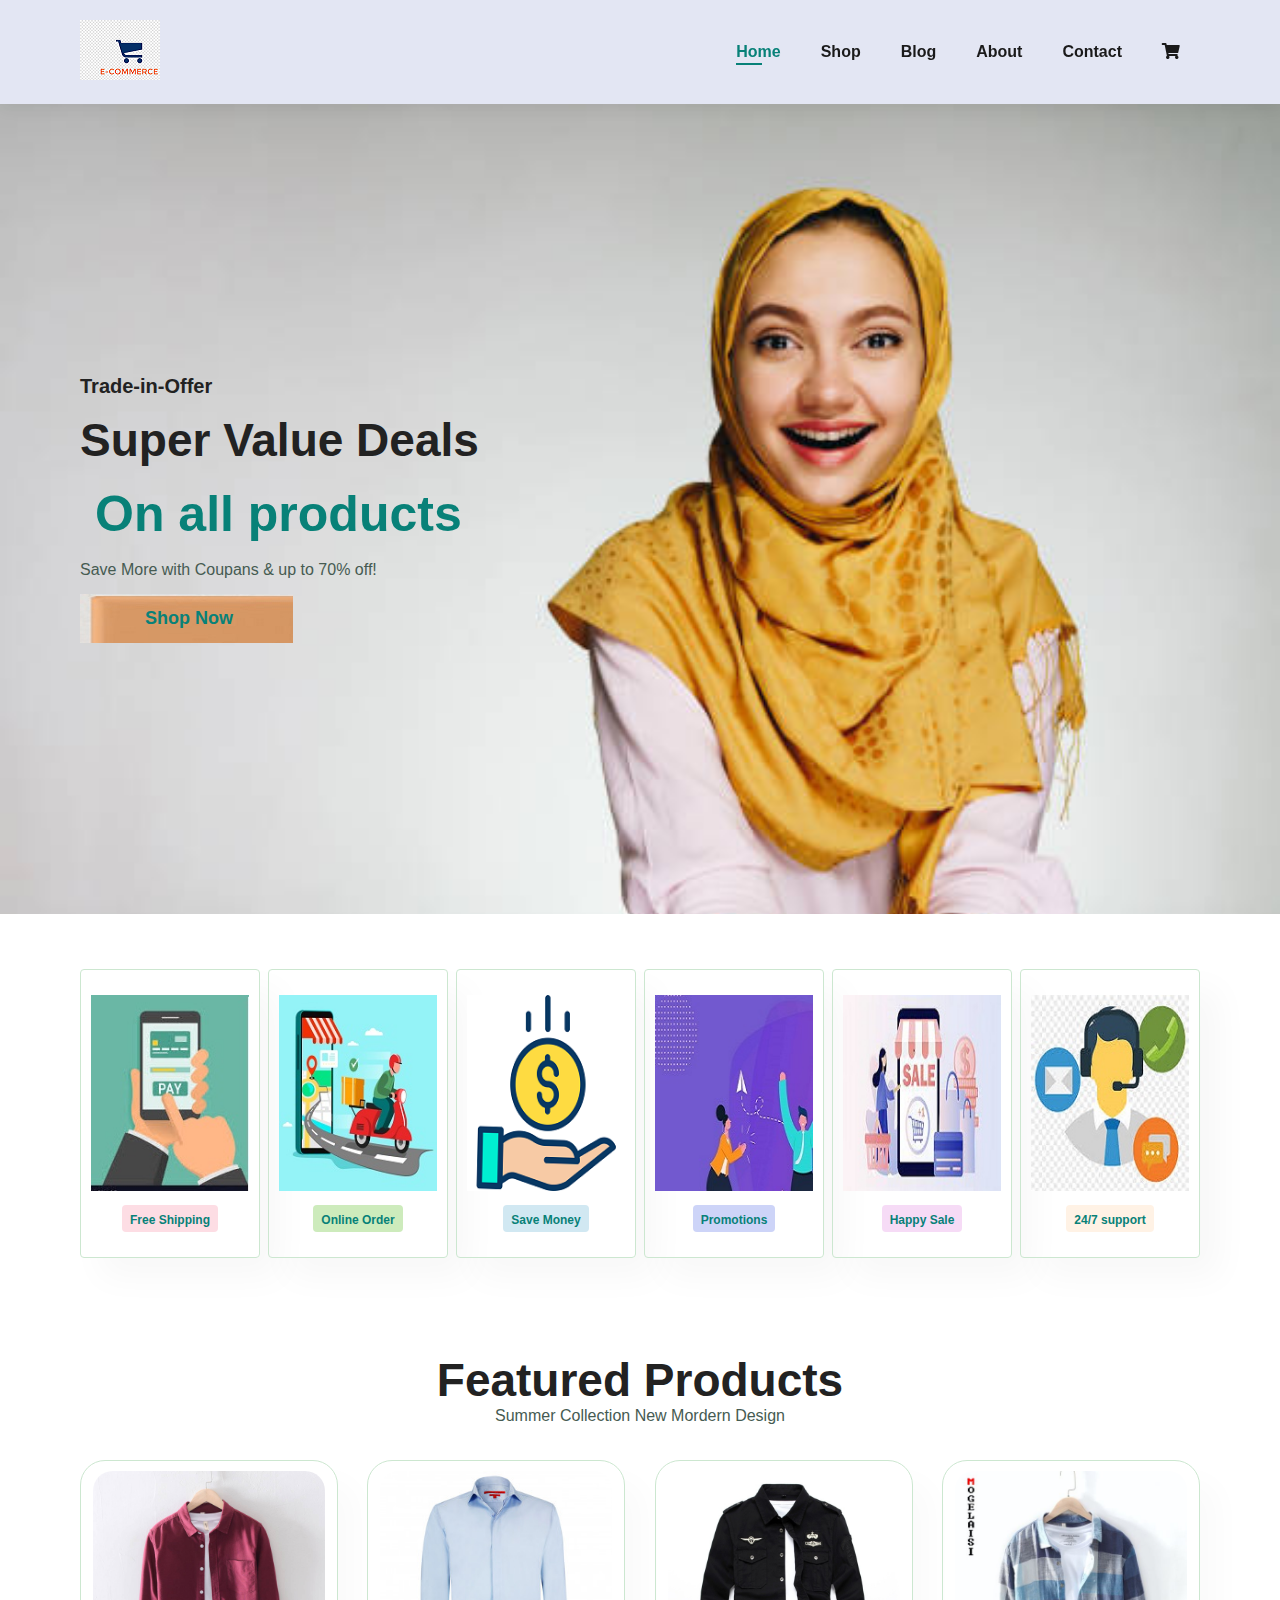
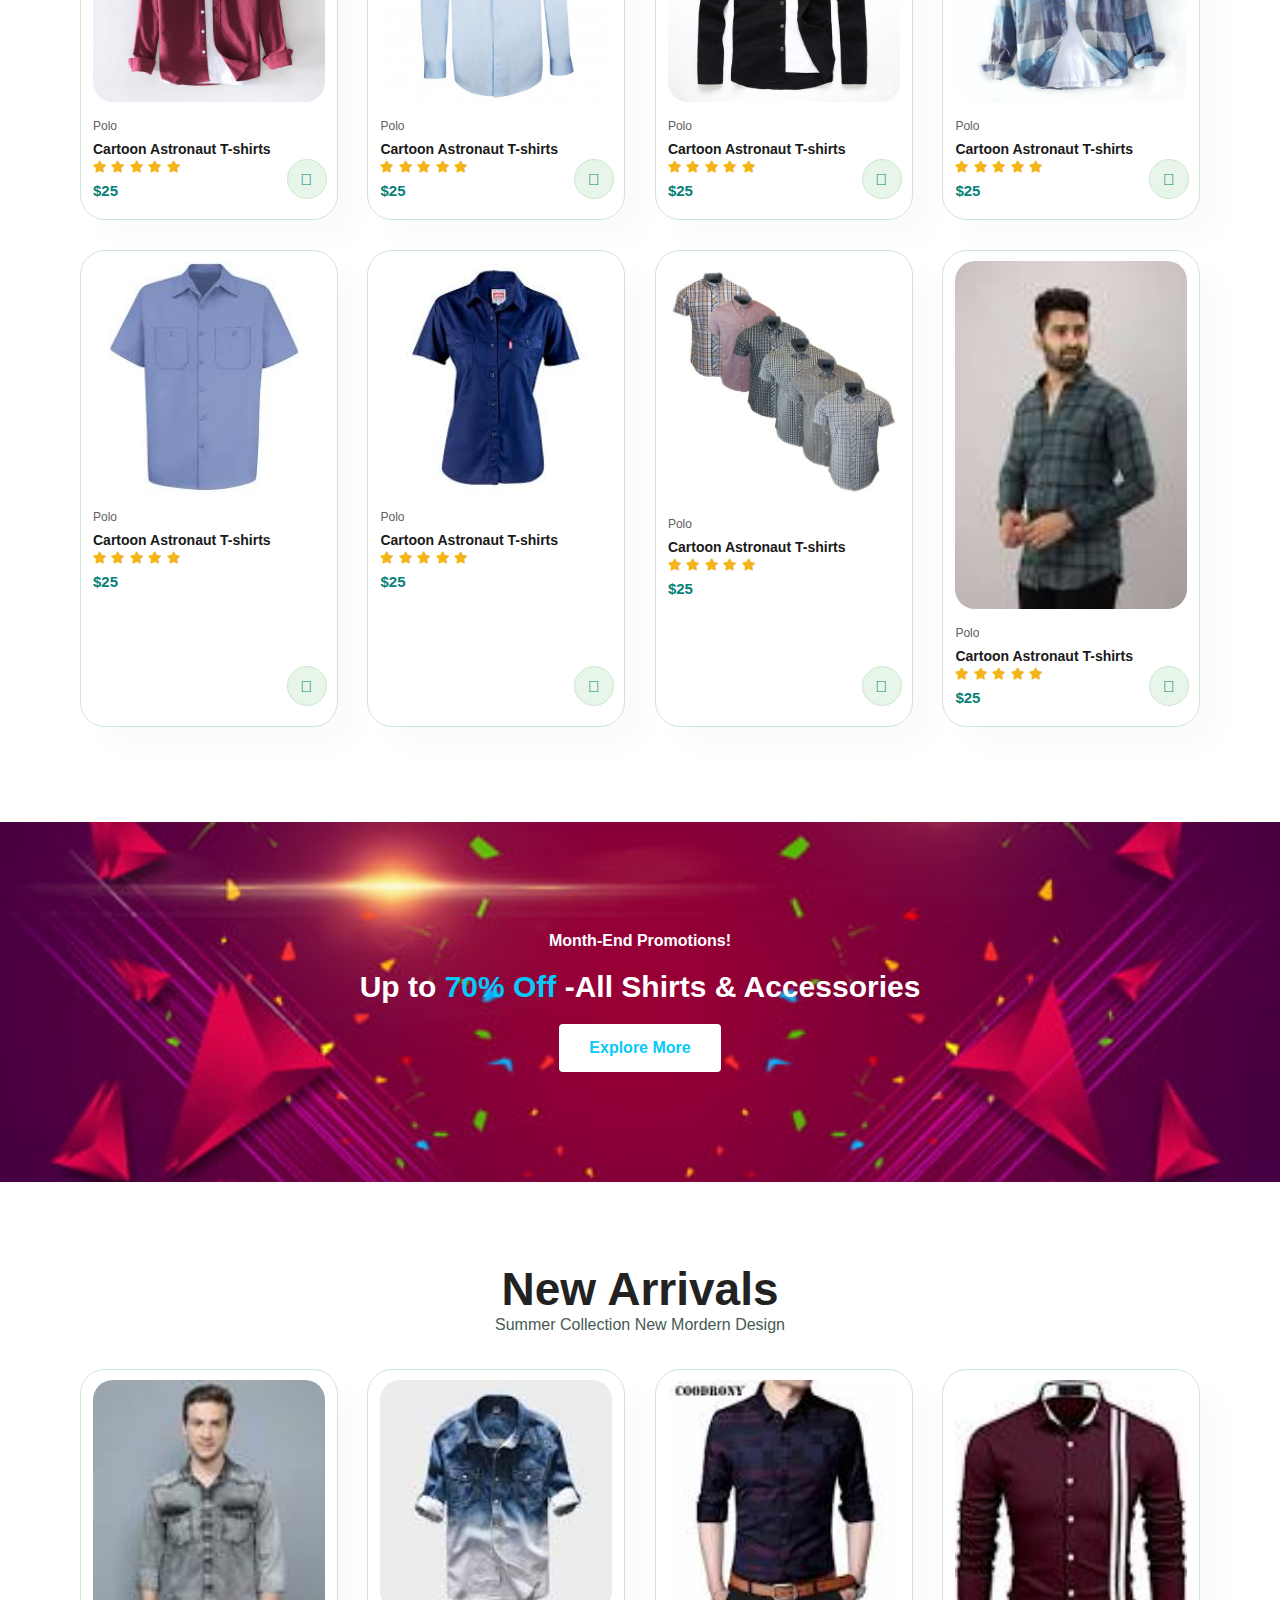
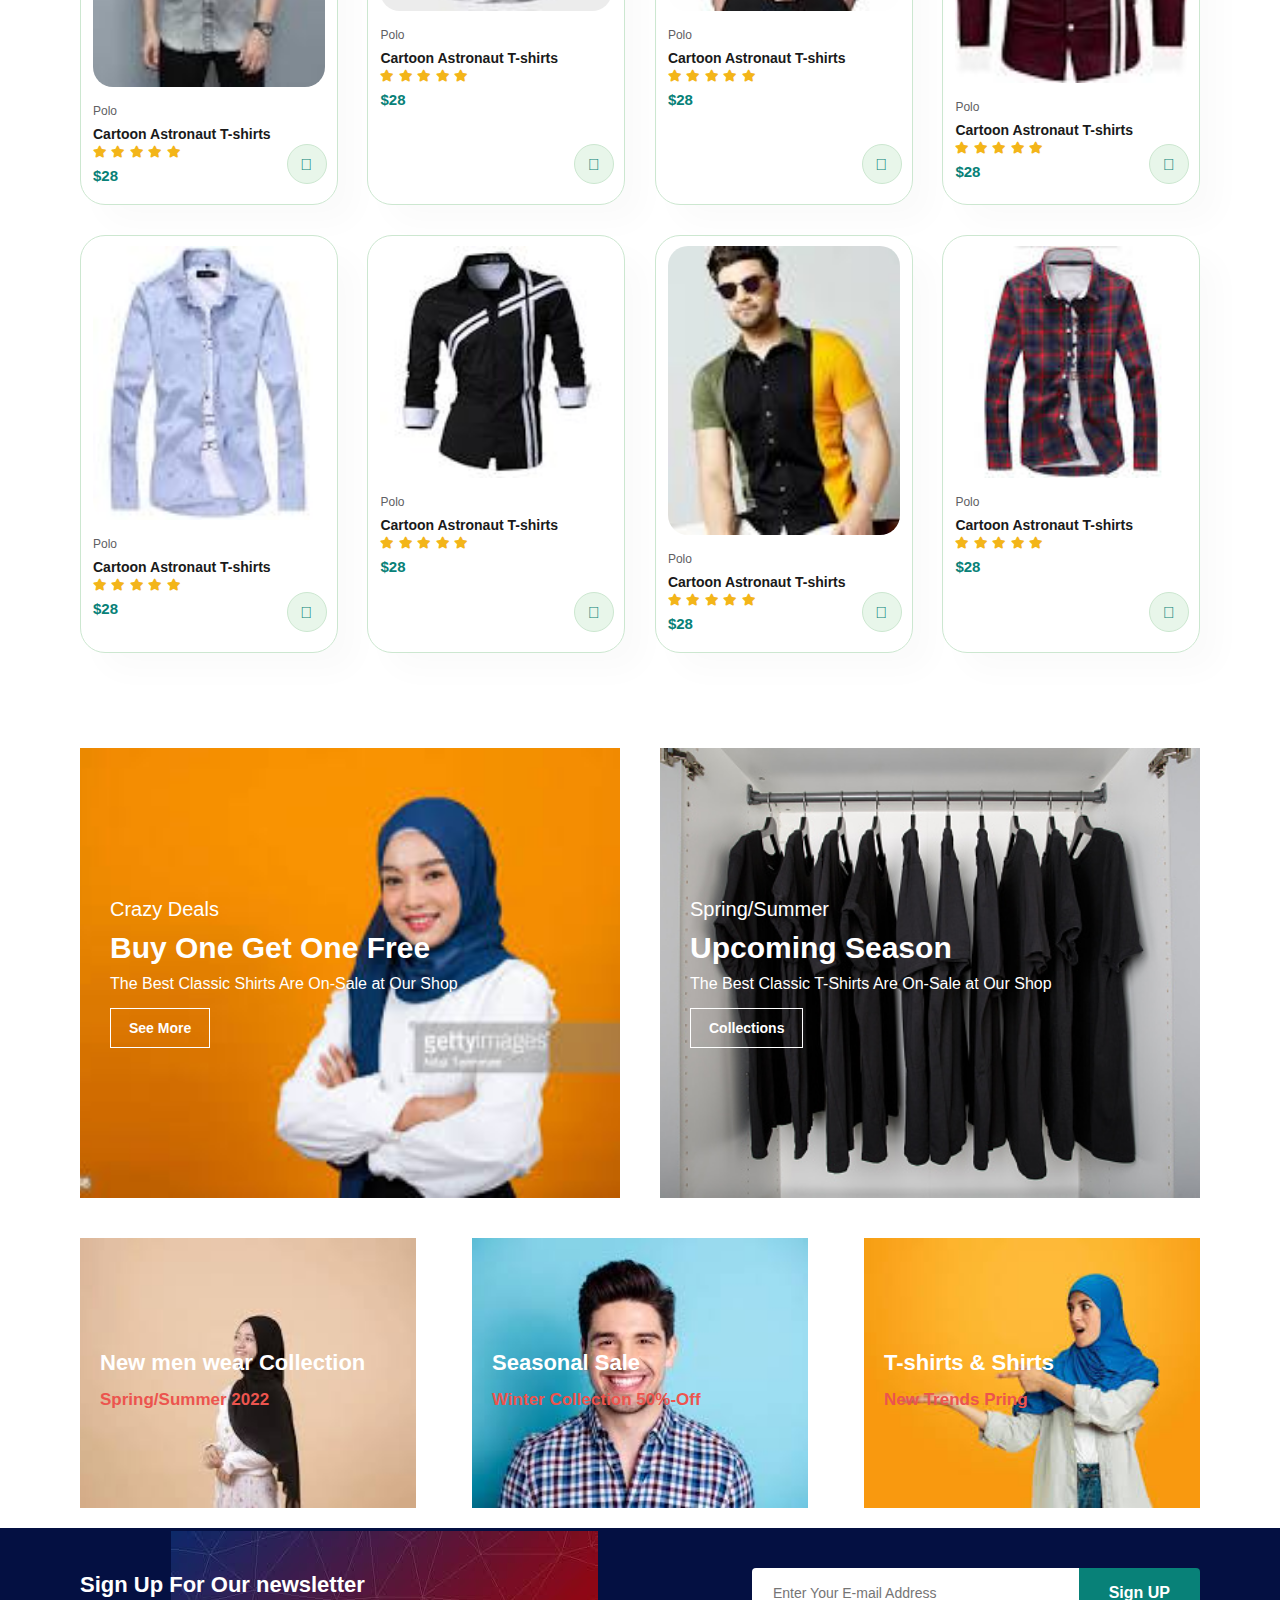
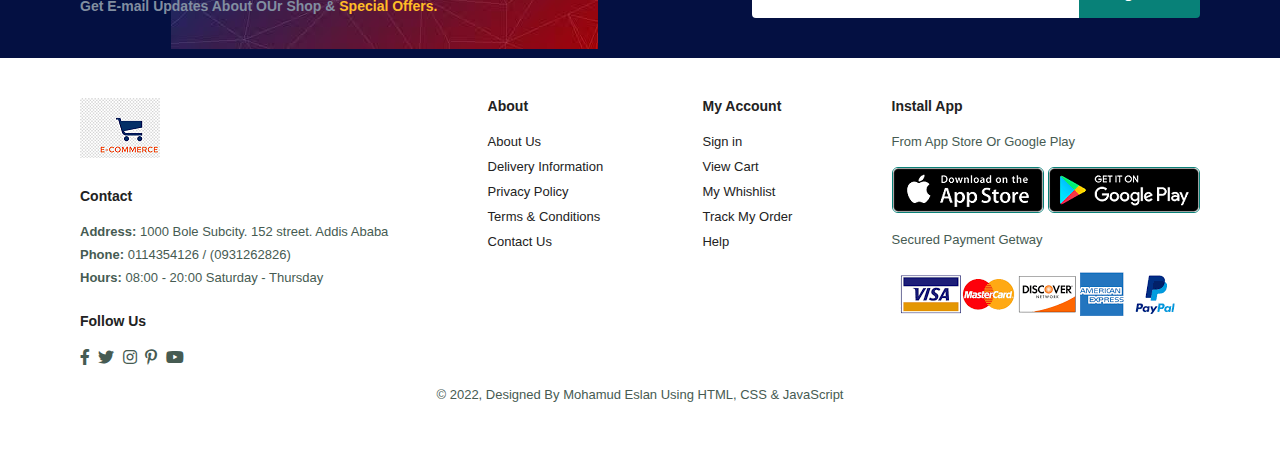
<file: index.html>
<!DOCTYPE html>
<html lang="en">
<head>
    <meta charset="UTF-8">
    <meta http-equiv="X-UA-Compatible" content="IE=edge">
    <meta name="viewport" content="width=device-width, initial-scale=1.0">
    <title>JavaScript Ecommerce</title>
    <link href="https://pro.fontawesome.com/releases/v5.10.0/css/all.css" rel="stylesheet">
    <link rel="stylesheet" href="style.css">
</head>
<body>
   <section id="header">
    <a href="#"><img src="img/ecom.png" class="logo" alt=""></a>
    <div>
        <ul id="navbar">
            <a href="#" id="close"><i class="far fa-times"></i></a>
            <li><a class="active" href="index.html">Home</a></li>
            <li><a href="shop.html">Shop</a></li>
            <li><a href="blog.html">Blog</a></li>
            <li><a href="about.html">About</a></li>
            <li><a href="contact.html">Contact</a></li>
            <li id="lgbag"><a href="cart.html"><i class="fa fa-shopping-cart"></i></a></li>
           
            
        </ul>
    </div>
    <div id="mobile">
        <a href="cart.html"><i class="fa fa-shopping-cart"></i></a>
        <i id="bar" class="fas fa-outdent"></i>
    </div>
   </section>

   <section id="hero">
    <h4>Trade-in-Offer</h4>
    <h2>Super Value Deals</h2>
    <h1>On all products</h1>
    <p>Save More with Coupans & up to 70% off!</p>
    <button>Shop Now</button>
   </section>

   <section id="feature" class="section-p1">
    <div class="fe-box">
        <img src="img/f1.jpg" alt="">
        <h6>Free Shipping</h6>
    </div>
    <div class="fe-box">
        <img src="img/f2.jpg" alt="">
        <h6>Online Order</h6>
    </div>
    <div class="fe-box">
        <img src="img/f3.png" alt="">
        <h6>Save Money</h6>
    </div>
    <div class="fe-box">
        <img src="img/f4.jpg" alt="">
        <h6>Promotions</h6>
    </div>
    <div class="fe-box">
        <img src="img/f5.jpg" alt="">
        <h6>Happy Sale</h6>
    </div>
    <div class="fe-box">
        <img src="img/f6.jpg" alt="">
        <h6>24/7 support</h6>
    </div>
   </section>

   <section id="product1" class="section-p1">
    <h2>Featured Products</h2>
    <p>Summer Collection New Mordern Design</p>
    <div class="pro-container">
        <div class="pro">
            <img src="img/sh1.jpg" alt="">
            <div class="des">
                <span>Polo</span>
                <h5>Cartoon Astronaut T-shirts</h5>
                <div class="star">
                    <i class="fas fa-star"></i>
                    <i class="fas fa-star"></i>
                    <i class="fas fa-star"></i>
                    <i class="fas fa-star"></i>
                    <i class="fas fa-star"></i>
                </div>
                <h4>$25</h4>
            </div>
            <a href="#"><i class="fal fa-shopping-cart cart"></i></a>
        </div>
        <div class="pro">
            <img src="img/sh2.jpg" alt="">
            <div class="des">
                <span>Polo</span>
                <h5>Cartoon Astronaut T-shirts</h5>
                <div class="star">
                    <i class="fas fa-star"></i>
                    <i class="fas fa-star"></i>
                    <i class="fas fa-star"></i>
                    <i class="fas fa-star"></i>
                    <i class="fas fa-star"></i>
                </div>
                <h4>$25</h4>
            </div>
            <a href="#"><i class="fal fa-shopping-cart cart"></i></a>
        </div><div class="pro">
            <img src="img/sh3.jpg" alt="">
            <div class="des">
                <span>Polo</span>
                <h5>Cartoon Astronaut T-shirts</h5>
                <div class="star">
                    <i class="fas fa-star"></i>
                    <i class="fas fa-star"></i>
                    <i class="fas fa-star"></i>
                    <i class="fas fa-star"></i>
                    <i class="fas fa-star"></i>
                </div>
                <h4>$25</h4>
            </div>
            <a href="#"><i class="fal fa-shopping-cart cart"></i></a>
        </div><div class="pro">
            <img src="img/sh4.jpg" alt="">
            <div class="des">
                <span>Polo</span>
                <h5>Cartoon Astronaut T-shirts</h5>
                <div class="star">
                    <i class="fas fa-star"></i>
                    <i class="fas fa-star"></i>
                    <i class="fas fa-star"></i>
                    <i class="fas fa-star"></i>
                    <i class="fas fa-star"></i>
                </div>
                <h4>$25</h4>
            </div>
            <a href="#"><i class="fal fa-shopping-cart cart"></i></a>
        </div><div class="pro">
            <img src="img/sh5.jpg" alt="">
            <div class="des">
                <span>Polo</span>
                <h5>Cartoon Astronaut T-shirts</h5>
                <div class="star">
                    <i class="fas fa-star"></i>
                    <i class="fas fa-star"></i>
                    <i class="fas fa-star"></i>
                    <i class="fas fa-star"></i>
                    <i class="fas fa-star"></i>
                </div>
                <h4>$25</h4>
            </div>
            <a href="#"><i class="fal fa-shopping-cart cart"></i></a>
        </div><div class="pro">
            <img src="img/sh6.jpg" alt="">
            <div class="des">
                <span>Polo</span>
                <h5>Cartoon Astronaut T-shirts</h5>
                <div class="star">
                    <i class="fas fa-star"></i>
                    <i class="fas fa-star"></i>
                    <i class="fas fa-star"></i>
                    <i class="fas fa-star"></i>
                    <i class="fas fa-star"></i>
                </div>
                <h4>$25</h4>
            </div>
            <a href="#"><i class="fal fa-shopping-cart cart"></i></a>
        </div><div class="pro">
            <img src="img/sh7.jpg" alt="">
            <div class="des">
                <span>Polo</span>
                <h5>Cartoon Astronaut T-shirts</h5>
                <div class="star">
                    <i class="fas fa-star"></i>
                    <i class="fas fa-star"></i>
                    <i class="fas fa-star"></i>
                    <i class="fas fa-star"></i>
                    <i class="fas fa-star"></i>
                </div>
                <h4>$25</h4>
            </div>
            <a href="#"><i class="fal fa-shopping-cart cart"></i></a>
        </div><div class="pro">
            <img src="img/sh17.jpg" alt="">
            <div class="des">
                <span>Polo</span>
                <h5>Cartoon Astronaut T-shirts</h5>
                <div class="star">
                    <i class="fas fa-star"></i>
                    <i class="fas fa-star"></i>
                    <i class="fas fa-star"></i>
                    <i class="fas fa-star"></i>
                    <i class="fas fa-star"></i>
                </div>
                <h4>$25</h4>
            </div>
            <a href="#"><i class="fal fa-shopping-cart cart"></i></a>
        </div>
    </div>
   </section>

   <section id="banner" class="section-m1">
    <h4>Month-End Promotions!</h4>
    <h2>Up to <span>70% Off</span> -All Shirts & Accessories</h2>
    <button class="normal">Explore More</button>
   </section>

   <section id="product1" class="section-p1">
    <h2>New Arrivals</h2>
    <p>Summer Collection New Mordern Design</p>
    <div class="pro-container">
        <div class="pro">
            <img src="img/sh9.jpg" alt="">
            <div class="des">
                <span>Polo</span>
                <h5>Cartoon Astronaut T-shirts</h5>
                <div class="star">
                    <i class="fas fa-star"></i>
                    <i class="fas fa-star"></i>
                    <i class="fas fa-star"></i>
                    <i class="fas fa-star"></i>
                    <i class="fas fa-star"></i>
                </div>
                <h4>$28</h4>
            </div>
            <a href="#"><i class="fal fa-shopping-cart cart"></i></a>
        </div>
        <div class="pro">
            <img src="img/sh10.jpg" alt="">
            <div class="des">
                <span>Polo</span>
                <h5>Cartoon Astronaut T-shirts</h5>
                <div class="star">
                    <i class="fas fa-star"></i>
                    <i class="fas fa-star"></i>
                    <i class="fas fa-star"></i>
                    <i class="fas fa-star"></i>
                    <i class="fas fa-star"></i>
                </div>
                <h4>$28</h4>
            </div>
            <a href="#"><i class="fal fa-shopping-cart cart"></i></a>
        </div><div class="pro">
            <img src="img/sh11.jpg" alt="">
            <div class="des">
                <span>Polo</span>
                <h5>Cartoon Astronaut T-shirts</h5>
                <div class="star">
                    <i class="fas fa-star"></i>
                    <i class="fas fa-star"></i>
                    <i class="fas fa-star"></i>
                    <i class="fas fa-star"></i>
                    <i class="fas fa-star"></i>
                </div>
                <h4>$28</h4>
            </div>
            <a href="#"><i class="fal fa-shopping-cart cart"></i></a>
        </div><div class="pro">
            <img src="img/sh12.jpg" alt="">
            <div class="des">
                <span>Polo</span>
                <h5>Cartoon Astronaut T-shirts</h5>
                <div class="star">
                    <i class="fas fa-star"></i>
                    <i class="fas fa-star"></i>
                    <i class="fas fa-star"></i>
                    <i class="fas fa-star"></i>
                    <i class="fas fa-star"></i>
                </div>
                <h4>$28</h4>
            </div>
            <a href="#"><i class="fal fa-shopping-cart cart"></i></a>
        </div><div class="pro">
            <img src="img/sh13.jpg" alt="">
            <div class="des">
                <span>Polo</span>
                <h5>Cartoon Astronaut T-shirts</h5>
                <div class="star">
                    <i class="fas fa-star"></i>
                    <i class="fas fa-star"></i>
                    <i class="fas fa-star"></i>
                    <i class="fas fa-star"></i>
                    <i class="fas fa-star"></i>
                </div>
                <h4>$28</h4>
            </div>
            <a href="#"><i class="fal fa-shopping-cart cart"></i></a>
        </div><div class="pro">
            <img src="img/sh14.jpg" alt="">
            <div class="des">
                <span>Polo</span>
                <h5>Cartoon Astronaut T-shirts</h5>
                <div class="star">
                    <i class="fas fa-star"></i>
                    <i class="fas fa-star"></i>
                    <i class="fas fa-star"></i>
                    <i class="fas fa-star"></i>
                    <i class="fas fa-star"></i>
                </div>
                <h4>$28</h4>
            </div>
            <a href="#"><i class="fal fa-shopping-cart cart"></i></a>
        </div><div class="pro">
            <img src="img/sh15.jpg" alt="">
            <div class="des">
                <span>Polo</span>
                <h5>Cartoon Astronaut T-shirts</h5>
                <div class="star">
                    <i class="fas fa-star"></i>
                    <i class="fas fa-star"></i>
                    <i class="fas fa-star"></i>
                    <i class="fas fa-star"></i>
                    <i class="fas fa-star"></i>
                </div>
                <h4>$28</h4>
            </div>
            <a href="#"><i class="fal fa-shopping-cart cart"></i></a>
        </div><div class="pro">
            <img src="img/sh16.jpg" alt="">
            <div class="des">
                <span>Polo</span>
                <h5>Cartoon Astronaut T-shirts</h5>
                <div class="star">
                    <i class="fas fa-star"></i>
                    <i class="fas fa-star"></i>
                    <i class="fas fa-star"></i>
                    <i class="fas fa-star"></i>
                    <i class="fas fa-star"></i>
                </div>
                <h4>$28</h4>
            </div>
            <a href="#"><i class="fal fa-shopping-cart cart"></i></a>
        </div>
    </div>
   </section>
   <section id="sm-banner" class="section-p1">
    <div class="banner-bow">
        <h4>Crazy Deals</h4>
        <h2>Buy One Get One Free</h2>
        <span>The Best Classic Shirts Are On-Sale at Our Shop</span>
        <button class="white">See More</button>
    </div>
    <div class="banner-bow banner-bow2">
        <h4>Spring/Summer</h4>
        <h2>Upcoming Season</h2>
        <span>The Best Classic T-Shirts Are On-Sale at Our Shop</span>
        <button class="white">Collections</button>
    </div>
   </section>

   <section id="banner3">
    <div class="banner-bow">
        <h2>New men wear Collection</h2>
       <h3>Spring/Summer 2022</h3>
    </div>
    <div class="banner-bow banner-bow2">
        <h2>Seasonal Sale</h2>
       <h3>Winter Collection 50%-Off</h3>
    </div>
    <div class="banner-bow banner-bow3">
        <h2>T-shirts & Shirts</h2>
       <h3>New Trends Pring</h3>
    </div>
   </section>

   <section id="newsletter" class="section-p1" class="section-m1">
    <div class="newstext">
        <h4>Sign Up For Our newsletter</h4>
        <p>Get E-mail Updates About OUr Shop & <span>Special Offers.</span></p>
    </div>
    <div class="form">
        <input type="text" placeholder="Enter Your E-mail Address">
        <button class="normal">Sign UP</button>
    </div>
   </section>

   <footer class="section-p1">
    <div class="col">
        <img class="logo" src="img/ecom.png" alt="">
        <h4>Contact</h4>
        <p><strong>Address:</strong> 1000 Bole Subcity. 152 street. Addis Ababa</p>
        <p><strong>Phone:</strong> 0114354126 / (0931262826)</p>
        <p><strong>Hours:</strong> 08:00 - 20:00 Saturday - Thursday</p>
        <div class="follow">
            <h4>Follow Us</h4>
            <div class="icom">
                <i class="fab fa-facebook-f"></i>
                <i class="fab fa-twitter"></i>
                <i class="fab fa-instagram"></i>
                <i class="fab fa-pinterest-p"></i>
                <i class="fab fa-youtube"></i>
            </div>
        </div>
    </div>
  
   <div class="col">
    <h4>About</h4>
    <a href="#">About Us</a>
    <a href="#">Delivery Information</a>
    <a href="#">Privacy Policy</a>
    <a href="#">Terms & Conditions</a>
    <a href="#">Contact Us</a>
   </div>
   <div class="col">
    <h4>My Account</h4>
    <a href="#">Sign in</a>
    <a href="#">View Cart</a>
    <a href="#">My Whishlist</a>
    <a href="#">Track My Order</a>
    <a href="#">Help</a>
   </div>
    <div class="col install">
        <h4>Install App</h4>
        <p>From App Store Or Google Play</p>
        <div class="row">
            <img src="img/icon2.png" alt="">
            <img src="img/icon3.png" alt="">
        </div>
        <p>Secured Payment Getway</p>
        <img src="img/icon4.png" alt="">
    </div>
    <div class="copyright">
        <p>&copy; 2022, Designed By Mohamud Eslan Using HTML, CSS & JavaScript</p>
    </div>
</footer>


    <script src="main.js"></script>
</body>
</html>
</file>
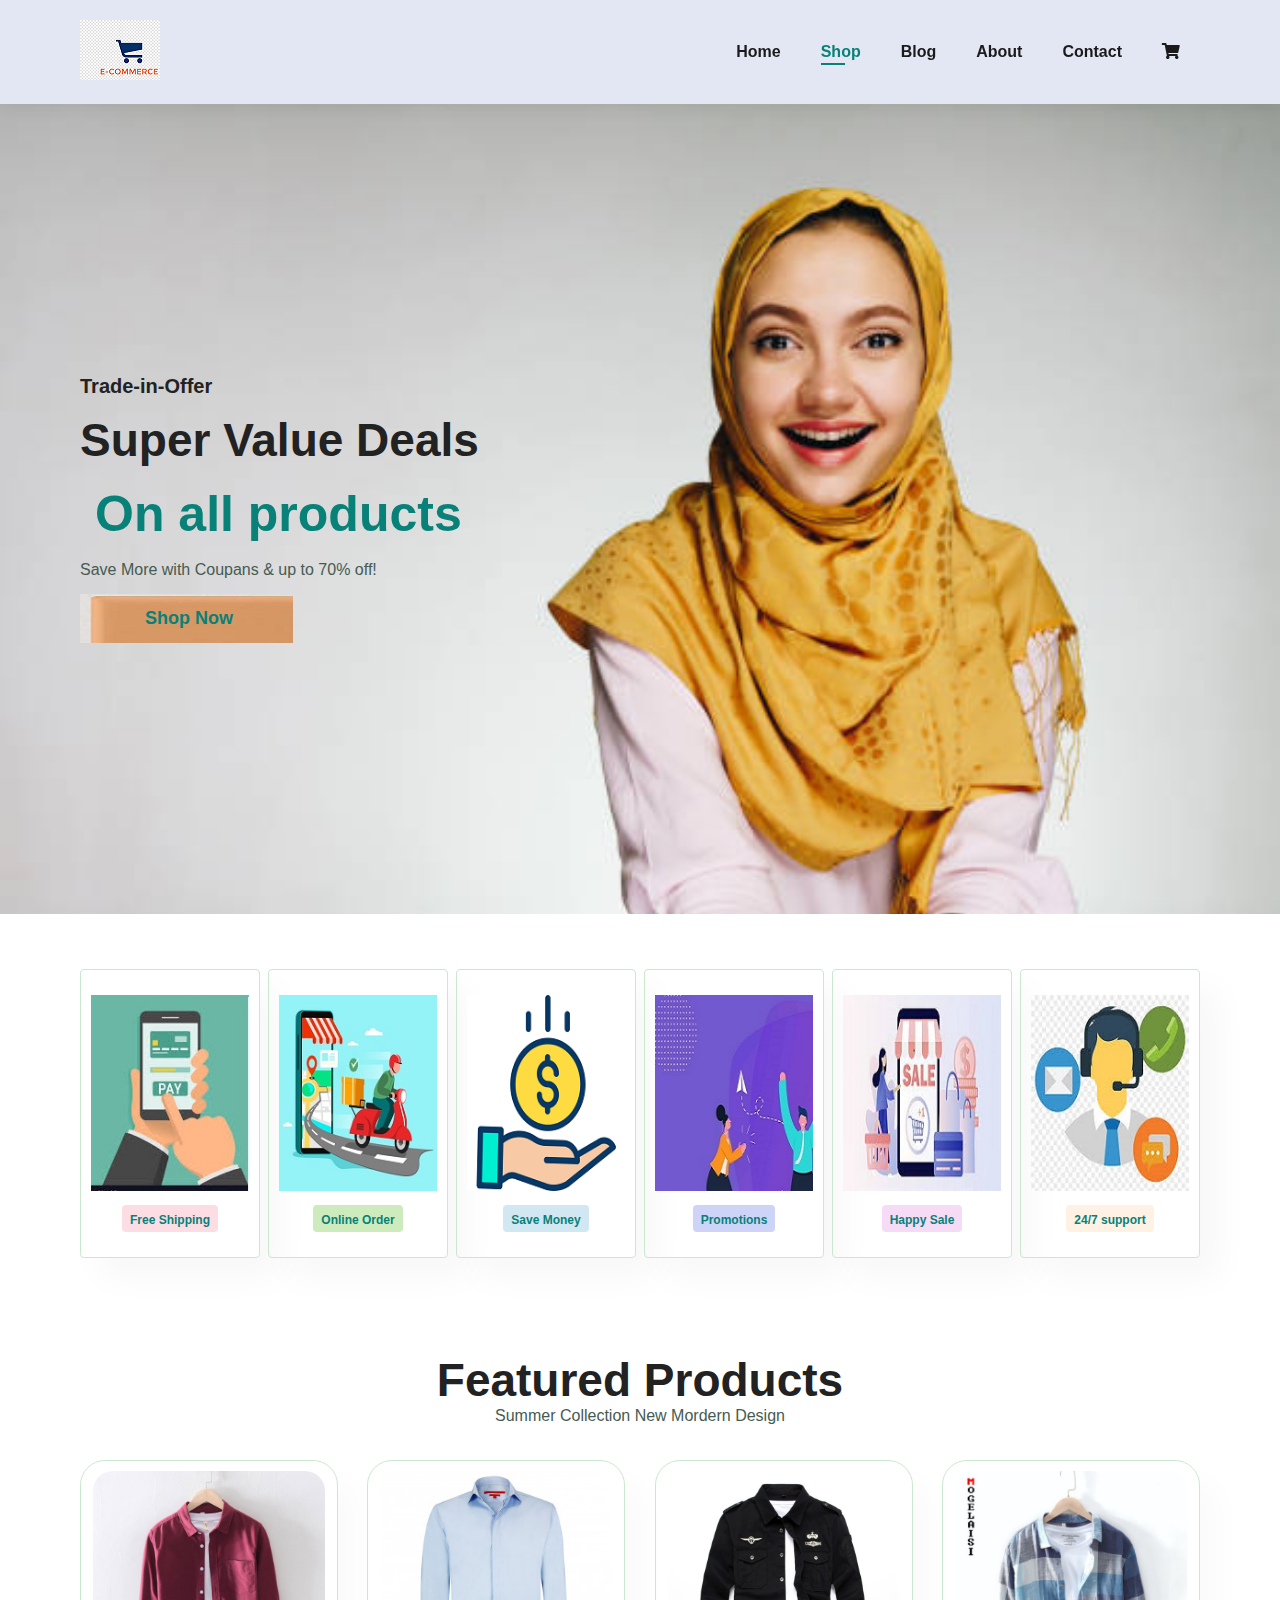
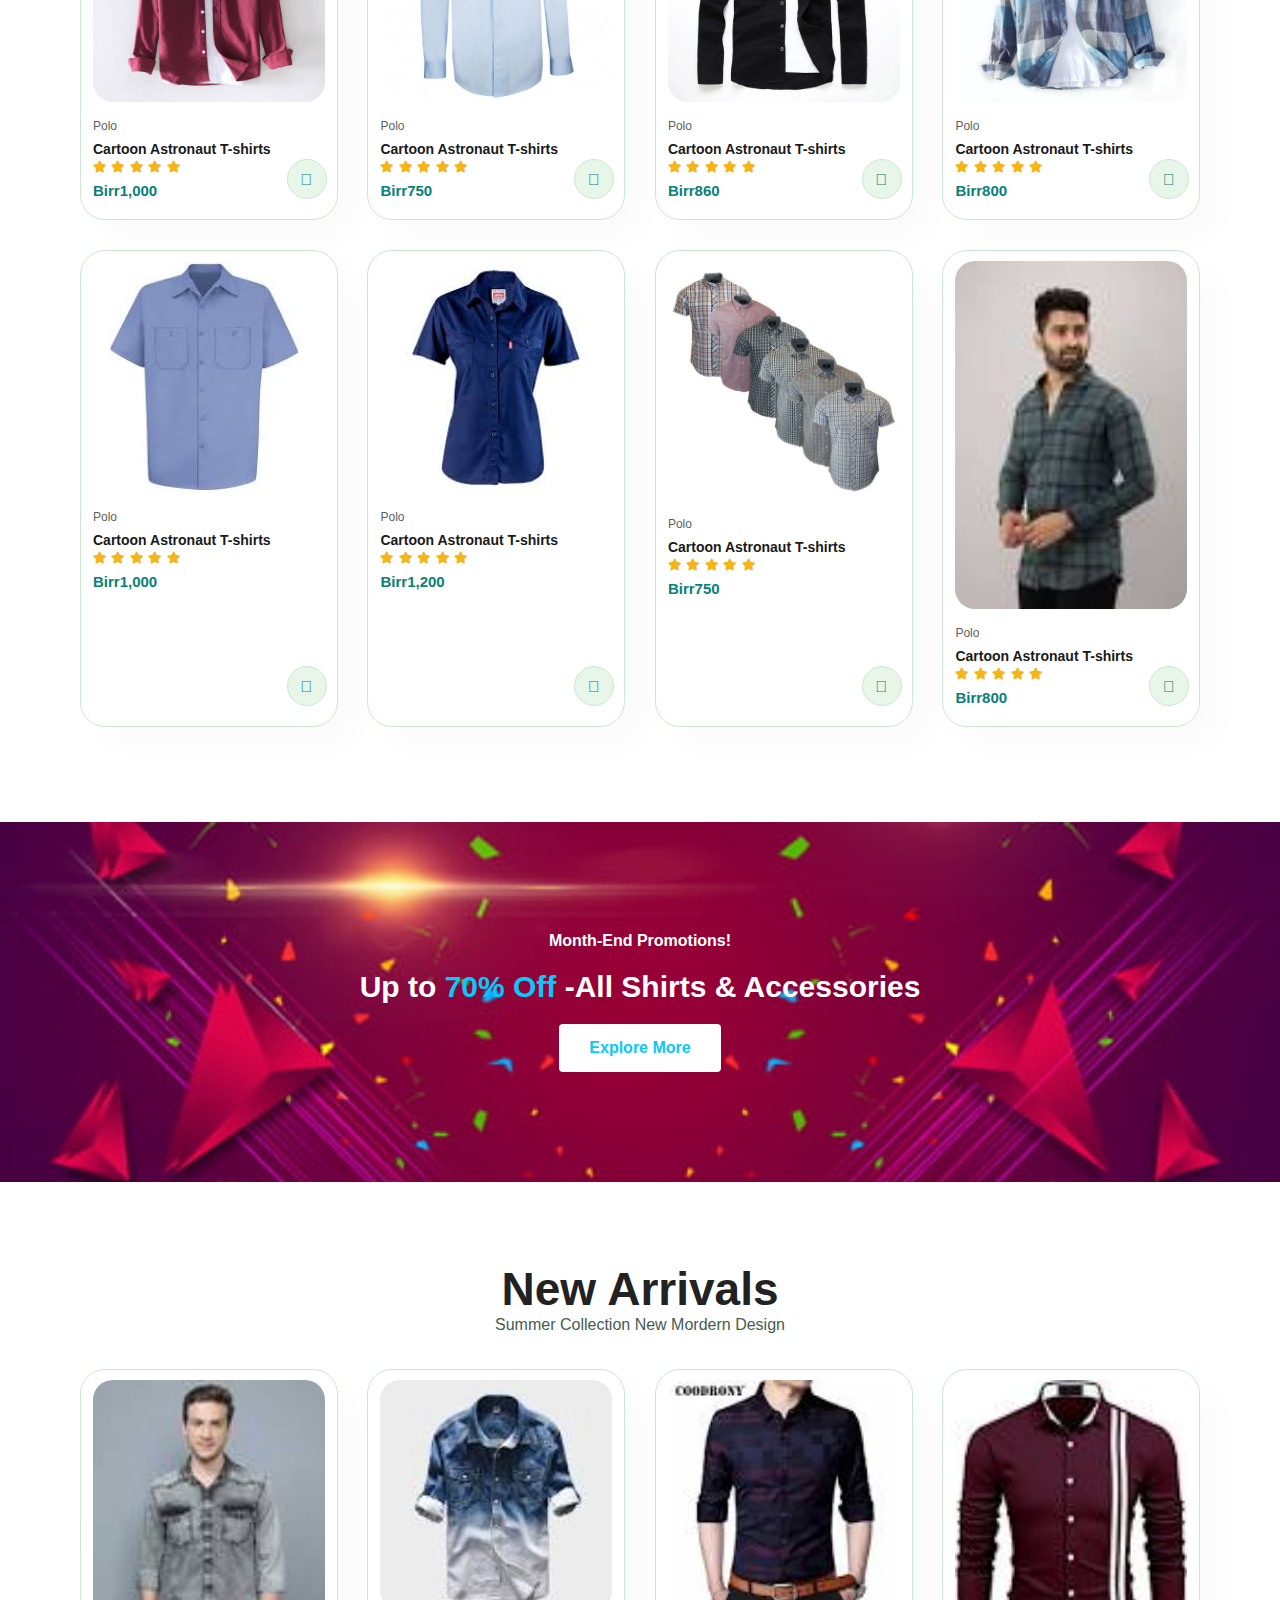
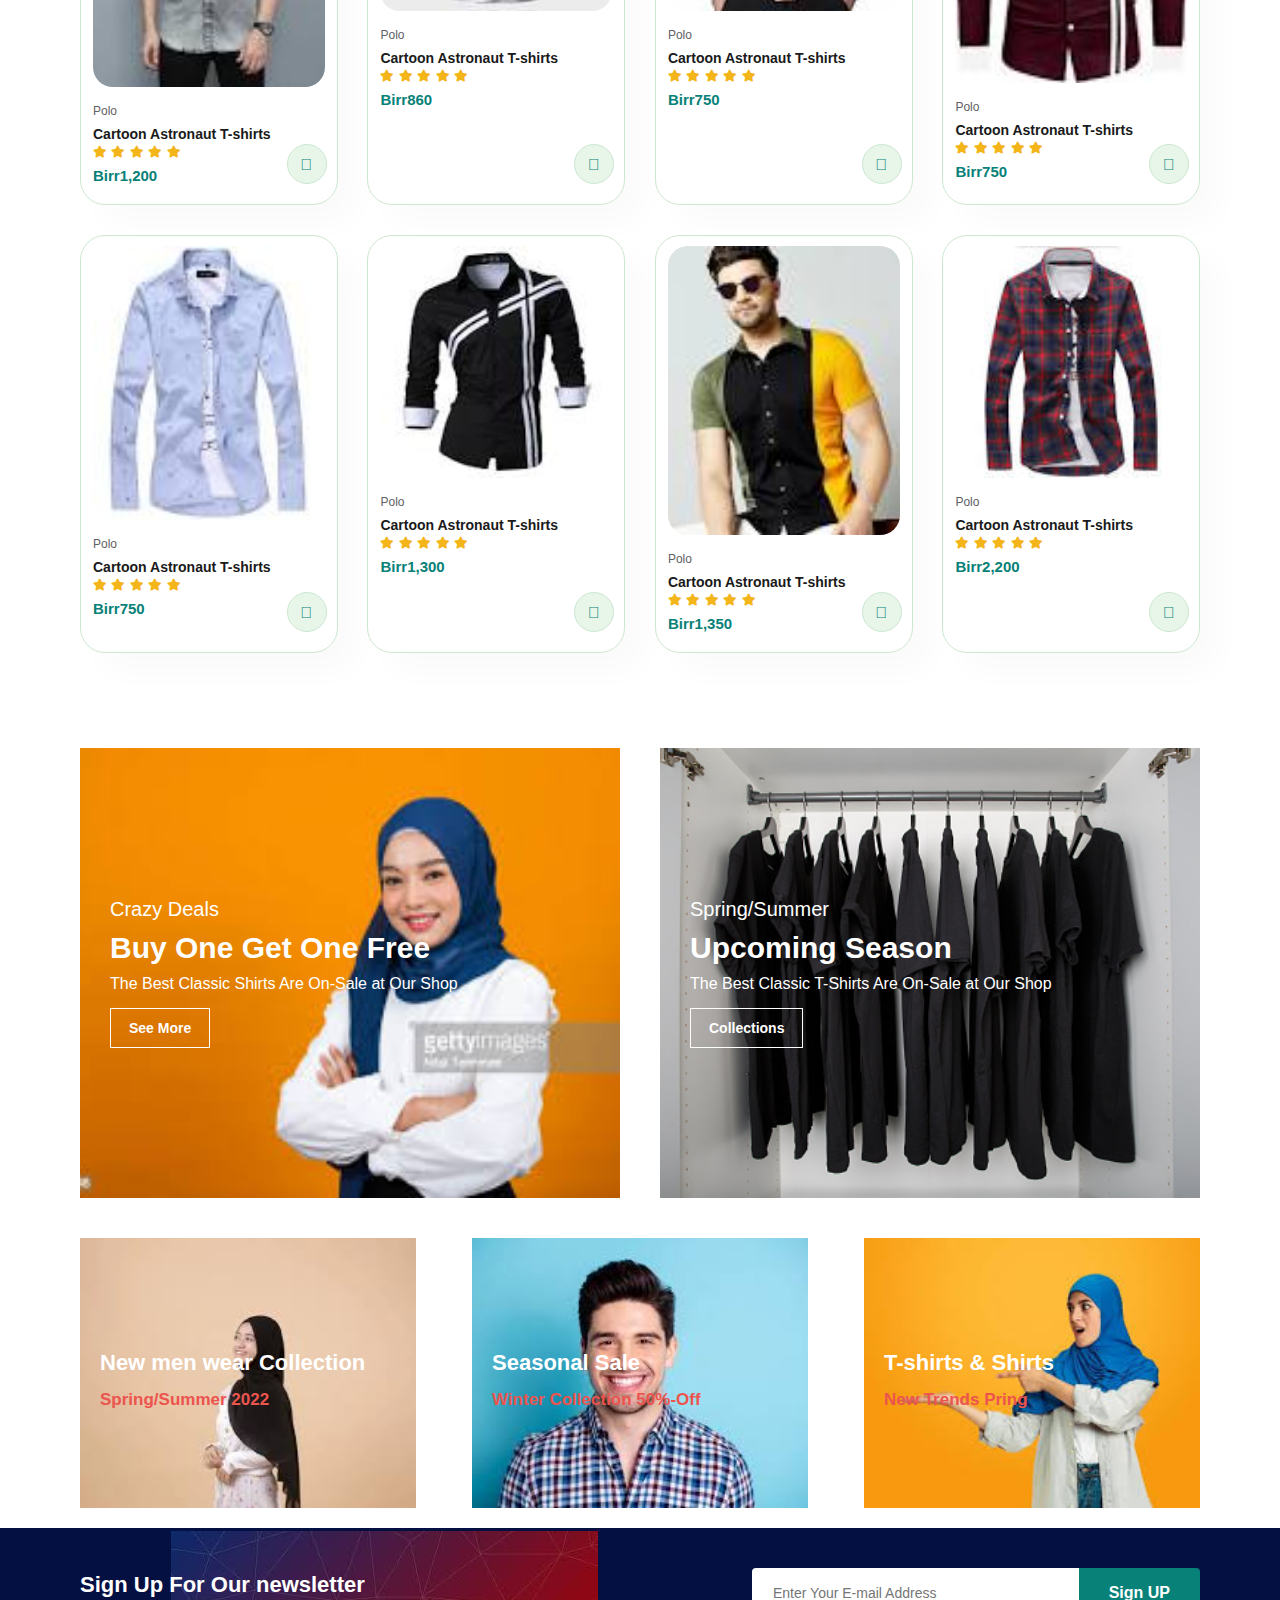
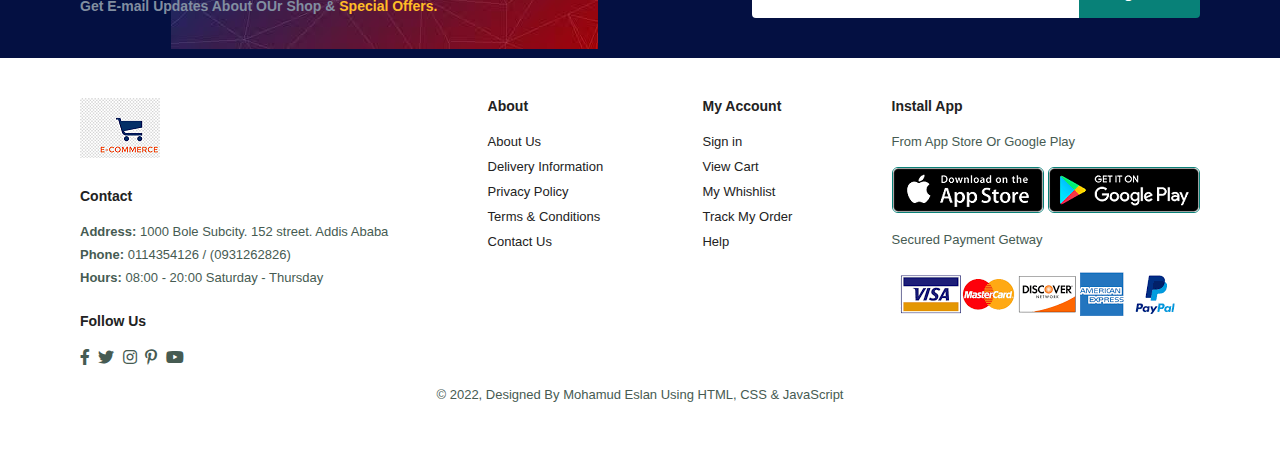
<file: shop.html>
<!DOCTYPE html>
<html lang="en">
<head>
    <meta charset="UTF-8">
    <meta http-equiv="X-UA-Compatible" content="IE=edge">
    <meta name="viewport" content="width=device-width, initial-scale=1.0">
    <title>JavaScript Ecommerce</title>
    <link href="https://pro.fontawesome.com/releases/v5.10.0/css/all.css" rel="stylesheet">
    <link rel="stylesheet" href="style.css">
</head>
<body>
   <section id="header">
    <a href="#"><img src="img/ecom.png" class="logo" alt=""></a>
    <div>
        <ul id="navbar">
            <a href="#" id="close"><i class="far fa-times"></i></a>
            <li><a href="index.html">Home</a></li>
            <li><a class="active" href="shop.html">Shop</a></li>
            <li><a href="blog.html">Blog</a></li>
            <li><a href="about.html">About</a></li>
            <li><a href="contact.html">Contact</a></li>
            <li id="lgbag"><a href="cart.html"><i class="fa fa-shopping-cart"></i></a></li>
           
            
        </ul>
    </div>
    <div id="mobile">
        <a href="cart.html"><i class="fa fa-shopping-cart"></i></a>
        <i id="bar" class="fas fa-outdent"></i>
    </div>
   </section>

   <section id="hero">
    <h4>Trade-in-Offer</h4>
    <h2>Super Value Deals</h2>
    <h1>On all products</h1>
    <p>Save More with Coupans & up to 70% off!</p>
    <button>Shop Now</button>
   </section>

   <section id="feature" class="section-p1">
    <div class="fe-box">
        <img src="img/f1.jpg" alt="">
        <h6>Free Shipping</h6>
    </div>
    <div class="fe-box">
        <img src="img/f2.jpg" alt="">
        <h6>Online Order</h6>
    </div>
    <div class="fe-box">
        <img src="img/f3.png" alt="">
        <h6>Save Money</h6>
    </div>
    <div class="fe-box">
        <img src="img/f4.jpg" alt="">
        <h6>Promotions</h6>
    </div>
    <div class="fe-box">
        <img src="img/f5.jpg" alt="">
        <h6>Happy Sale</h6>
    </div>
    <div class="fe-box">
        <img src="img/f6.jpg" alt="">
        <h6>24/7 support</h6>
    </div>
   </section>

   <section id="product1" class="section-p1">
    <h2>Featured Products</h2>
    <p>Summer Collection New Mordern Design</p>
    <div class="pro-container">
        <div class="pro">
            <img src="img/sh1.jpg" alt="">
            <div class="des">
                <span>Polo</span>
                <h5>Cartoon Astronaut T-shirts</h5>
                <div class="star">
                    <i class="fas fa-star"></i>
                    <i class="fas fa-star"></i>
                    <i class="fas fa-star"></i>
                    <i class="fas fa-star"></i>
                    <i class="fas fa-star"></i>
                </div>
                <h4>Birr1,000</h4>
            </div>
            <a href="#"><i class="fal fa-shopping-cart cart"></i></a>
        </div>
        <div class="pro">
            <img src="img/sh2.jpg" alt="">
            <div class="des">
                <span>Polo</span>
                <h5>Cartoon Astronaut T-shirts</h5>
                <div class="star">
                    <i class="fas fa-star"></i>
                    <i class="fas fa-star"></i>
                    <i class="fas fa-star"></i>
                    <i class="fas fa-star"></i>
                    <i class="fas fa-star"></i>
                </div>
                <h4>Birr750</h4>
            </div>
            <a href="#"><i class="fal fa-shopping-cart cart"></i></a>
        </div><div class="pro">
            <img src="img/sh3.jpg" alt="">
            <div class="des">
                <span>Polo</span>
                <h5>Cartoon Astronaut T-shirts</h5>
                <div class="star">
                    <i class="fas fa-star"></i>
                    <i class="fas fa-star"></i>
                    <i class="fas fa-star"></i>
                    <i class="fas fa-star"></i>
                    <i class="fas fa-star"></i>
                </div>
                <h4>Birr860</h4>
            </div>
            <a href="#"><i class="fal fa-shopping-cart cart"></i></a>
        </div><div class="pro">
            <img src="img/sh4.jpg" alt="">
            <div class="des">
                <span>Polo</span>
                <h5>Cartoon Astronaut T-shirts</h5>
                <div class="star">
                    <i class="fas fa-star"></i>
                    <i class="fas fa-star"></i>
                    <i class="fas fa-star"></i>
                    <i class="fas fa-star"></i>
                    <i class="fas fa-star"></i>
                </div>
                <h4>Birr800</h4>
            </div>
            <a href="#"><i class="fal fa-shopping-cart cart"></i></a>
        </div><div class="pro">
            <img src="img/sh5.jpg" alt="">
            <div class="des">
                <span>Polo</span>
                <h5>Cartoon Astronaut T-shirts</h5>
                <div class="star">
                    <i class="fas fa-star"></i>
                    <i class="fas fa-star"></i>
                    <i class="fas fa-star"></i>
                    <i class="fas fa-star"></i>
                    <i class="fas fa-star"></i>
                </div>
                <h4>Birr1,000</h4>
            </div>
            <a href="#"><i class="fal fa-shopping-cart cart"></i></a>
        </div><div class="pro">
            <img src="img/sh6.jpg" alt="">
            <div class="des">
                <span>Polo</span>
                <h5>Cartoon Astronaut T-shirts</h5>
                <div class="star">
                    <i class="fas fa-star"></i>
                    <i class="fas fa-star"></i>
                    <i class="fas fa-star"></i>
                    <i class="fas fa-star"></i>
                    <i class="fas fa-star"></i>
                </div>
                <h4>Birr1,200</h4>
            </div>
            <a href="#"><i class="fal fa-shopping-cart cart"></i></a>
        </div><div class="pro">
            <img src="img/sh7.jpg" alt="">
            <div class="des">
                <span>Polo</span>
                <h5>Cartoon Astronaut T-shirts</h5>
                <div class="star">
                    <i class="fas fa-star"></i>
                    <i class="fas fa-star"></i>
                    <i class="fas fa-star"></i>
                    <i class="fas fa-star"></i>
                    <i class="fas fa-star"></i>
                </div>
                <h4>Birr750</h4>
            </div>
            <a href="#"><i class="fal fa-shopping-cart cart"></i></a>
        </div><div class="pro">
            <img src="img/sh17.jpg" alt="">
            <div class="des">
                <span>Polo</span>
                <h5>Cartoon Astronaut T-shirts</h5>
                <div class="star">
                    <i class="fas fa-star"></i>
                    <i class="fas fa-star"></i>
                    <i class="fas fa-star"></i>
                    <i class="fas fa-star"></i>
                    <i class="fas fa-star"></i>
                </div>
                <h4>Birr800</h4>
            </div>
            <a href="#"><i class="fal fa-shopping-cart cart"></i></a>
        </div>
    </div>
   </section>

   <section id="banner" class="section-m1">
    <h4>Month-End Promotions!</h4>
    <h2>Up to <span>70% Off</span> -All Shirts & Accessories</h2>
    <button class="normal">Explore More</button>
   </section>

   <section id="product1" class="section-p1">
    <h2>New Arrivals</h2>
    <p>Summer Collection New Mordern Design</p>
    <div class="pro-container">
        <div class="pro">
            <img src="img/sh9.jpg" alt="">
            <div class="des">
                <span>Polo</span>
                <h5>Cartoon Astronaut T-shirts</h5>
                <div class="star">
                    <i class="fas fa-star"></i>
                    <i class="fas fa-star"></i>
                    <i class="fas fa-star"></i>
                    <i class="fas fa-star"></i>
                    <i class="fas fa-star"></i>
                </div>
                <h4>Birr1,200</h4>
            </div>
            <a href="#"><i class="fal fa-shopping-cart cart"></i></a>
        </div>
        <div class="pro">
            <img src="img/sh10.jpg" alt="">
            <div class="des">
                <span>Polo</span>
                <h5>Cartoon Astronaut T-shirts</h5>
                <div class="star">
                    <i class="fas fa-star"></i>
                    <i class="fas fa-star"></i>
                    <i class="fas fa-star"></i>
                    <i class="fas fa-star"></i>
                    <i class="fas fa-star"></i>
                </div>
                <h4>Birr860</h4>
            </div>
            <a href="#"><i class="fal fa-shopping-cart cart"></i></a>
        </div><div class="pro">
            <img src="img/sh11.jpg" alt="">
            <div class="des">
                <span>Polo</span>
                <h5>Cartoon Astronaut T-shirts</h5>
                <div class="star">
                    <i class="fas fa-star"></i>
                    <i class="fas fa-star"></i>
                    <i class="fas fa-star"></i>
                    <i class="fas fa-star"></i>
                    <i class="fas fa-star"></i>
                </div>
                <h4>Birr750</h4>
            </div>
            <a href="#"><i class="fal fa-shopping-cart cart"></i></a>
        </div><div class="pro">
            <img src="img/sh12.jpg" alt="">
            <div class="des">
                <span>Polo</span>
                <h5>Cartoon Astronaut T-shirts</h5>
                <div class="star">
                    <i class="fas fa-star"></i>
                    <i class="fas fa-star"></i>
                    <i class="fas fa-star"></i>
                    <i class="fas fa-star"></i>
                    <i class="fas fa-star"></i>
                </div>
                <h4>Birr750</h4>
            </div>
            <a href="#"><i class="fal fa-shopping-cart cart"></i></a>
        </div><div class="pro">
            <img src="img/sh13.jpg" alt="">
            <div class="des">
                <span>Polo</span>
                <h5>Cartoon Astronaut T-shirts</h5>
                <div class="star">
                    <i class="fas fa-star"></i>
                    <i class="fas fa-star"></i>
                    <i class="fas fa-star"></i>
                    <i class="fas fa-star"></i>
                    <i class="fas fa-star"></i>
                </div>
                <h4>Birr750</h4>
            </div>
            <a href="#"><i class="fal fa-shopping-cart cart"></i></a>
        </div><div class="pro">
            <img src="img/sh14.jpg" alt="">
            <div class="des">
                <span>Polo</span>
                <h5>Cartoon Astronaut T-shirts</h5>
                <div class="star">
                    <i class="fas fa-star"></i>
                    <i class="fas fa-star"></i>
                    <i class="fas fa-star"></i>
                    <i class="fas fa-star"></i>
                    <i class="fas fa-star"></i>
                </div>
                <h4>Birr1,300</h4>
            </div>
            <a href="#"><i class="fal fa-shopping-cart cart"></i></a>
        </div><div class="pro">
            <img src="img/sh15.jpg" alt="">
            <div class="des">
                <span>Polo</span>
                <h5>Cartoon Astronaut T-shirts</h5>
                <div class="star">
                    <i class="fas fa-star"></i>
                    <i class="fas fa-star"></i>
                    <i class="fas fa-star"></i>
                    <i class="fas fa-star"></i>
                    <i class="fas fa-star"></i>
                </div>
                <h4>Birr1,350</h4>
            </div>
            <a href="#"><i class="fal fa-shopping-cart cart"></i></a>
        </div><div class="pro">
            <img src="img/sh16.jpg" alt="">
            <div class="des">
                <span>Polo</span>
                <h5>Cartoon Astronaut T-shirts</h5>
                <div class="star">
                    <i class="fas fa-star"></i>
                    <i class="fas fa-star"></i>
                    <i class="fas fa-star"></i>
                    <i class="fas fa-star"></i>
                    <i class="fas fa-star"></i>
                </div>
                <h4>Birr2,200</h4>
            </div>
            <a href="#"><i class="fal fa-shopping-cart cart"></i></a>
        </div>
    </div>
   </section>
   <section id="sm-banner" class="section-p1">
    <div class="banner-bow">
        <h4>Crazy Deals</h4>
        <h2>Buy One Get One Free</h2>
        <span>The Best Classic Shirts Are On-Sale at Our Shop</span>
        <button class="white">See More</button>
    </div>
    <div class="banner-bow banner-bow2">
        <h4>Spring/Summer</h4>
        <h2>Upcoming Season</h2>
        <span>The Best Classic T-Shirts Are On-Sale at Our Shop</span>
        <button class="white">Collections</button>
    </div>
   </section>

   <section id="banner3">
    <div class="banner-bow">
        <h2>New men wear Collection</h2>
       <h3>Spring/Summer 2022</h3>
    </div>
    <div class="banner-bow banner-bow2">
        <h2>Seasonal Sale</h2>
       <h3>Winter Collection 50%-Off</h3>
    </div>
    <div class="banner-bow banner-bow3">
        <h2>T-shirts & Shirts</h2>
       <h3>New Trends Pring</h3>
    </div>
   </section>

   <section id="newsletter" class="section-p1" class="section-m1">
    <div class="newstext">
        <h4>Sign Up For Our newsletter</h4>
        <p>Get E-mail Updates About OUr Shop & <span>Special Offers.</span></p>
    </div>
    <div class="form">
        <input type="text" placeholder="Enter Your E-mail Address">
        <button class="normal">Sign UP</button>
    </div>
   </section>

   <footer class="section-p1">
    <div class="col">
        <img class="logo" src="img/ecom.png" alt="">
        <h4>Contact</h4>
        <p><strong>Address:</strong> 1000 Bole Subcity. 152 street. Addis Ababa</p>
        <p><strong>Phone:</strong> 0114354126 / (0931262826)</p>
        <p><strong>Hours:</strong> 08:00 - 20:00 Saturday - Thursday</p>
        <div class="follow">
            <h4>Follow Us</h4>
            <div class="icom">
                <i class="fab fa-facebook-f"></i>
                <i class="fab fa-twitter"></i>
                <i class="fab fa-instagram"></i>
                <i class="fab fa-pinterest-p"></i>
                <i class="fab fa-youtube"></i>
            </div>
        </div>
    </div>
  
   <div class="col">
    <h4>About</h4>
    <a href="#">About Us</a>
    <a href="#">Delivery Information</a>
    <a href="#">Privacy Policy</a>
    <a href="#">Terms & Conditions</a>
    <a href="#">Contact Us</a>
   </div>
   <div class="col">
    <h4>My Account</h4>
    <a href="#">Sign in</a>
    <a href="#">View Cart</a>
    <a href="#">My Whishlist</a>
    <a href="#">Track My Order</a>
    <a href="#">Help</a>
   </div>
    <div class="col install">
        <h4>Install App</h4>
        <p>From App Store Or Google Play</p>
        <div class="row">
            <img src="img/icon2.png" alt="">
            <img src="img/icon3.png" alt="">
        </div>
        <p>Secured Payment Getway</p>
        <img src="img/icon4.png" alt="">
    </div>
    <div class="copyright">
        <p>&copy; 2022, Designed By Mohamud Eslan Using HTML, CSS & JavaScript</p>
    </div>
</footer>


    <script src="main.js"></script>
</body>
</html>
</file>
<file: style.css>
*{
    margin: 0;
    padding: 0;
    box-sizing: border-box;
    font-family: 'spartan', sans-serif;
    
}
h1{
    font-size: 50px;
    line-height: 64px;
    color: #222;
}
h2{
    font-size: 46px;
    line-height: 54px;
    color: #222;
}
h4{
    font-size: 20px;
    color: #222;
}
h6{
    font-weight: 700;
    font-size: 12px;
}
p{
    font-size: 16px;
    color: #465b52;
    margin: 15px 0 20 0;
}
.section-p1{
    padding: 40px 80px;
}
.section-m1{
    margin: 40px 0;
}
button.normal{
    font-size: 16px;
    font-weight: 700;
    padding: 15px 30px;
    color: #07c9fa;
    background: #fff;
    border-radius: 4px;
    cursor: pointer;
    border: none;
    outline: none;
    transition: 0.2s;
}
button.white{
    font-size: 14px;
    font-weight: 700;
    padding: 11px 18px;
    color: #fff;
    background: transparent;
    cursor: pointer;
    border: 1px solid #fff;
    outline: none;
    transition: 0.2s;
}
body{
    width: 100%;
}

/*..........header start .......*/
#header{
    display: flex;
    align-items: center;
    justify-content: space-between;
    padding: 20px 80px;
    background-color: #e3e6f3;
    box-shadow: 0px 5px 15px  rgba(0, 0, 0, 0.06);
    z-index: 999;
    position: sticky;
    top: 0;
    left: 0;
}

#navbar{
    display: flex;
    align-items: center;
    justify-content: center;
}
#navbar li{
    list-style: none;
    padding: 0 20px;
    position: relative;
}

#navbar li a{
    text-decoration: none;
    font-size: 16px;
    font-weight: 600;
    color: #1a1a1a;
    transition: 0.3s ease;
}
#navbar li a:hover,
 #navbar li a.active{
    color: #088178;
}
#navbar li a.active::after,
#navbar li a:hover::after{
    content: "";
    width: 30%;
    height: 2px;
    background: #088178;
    position: absolute;
    bottom: -4px;
    left: 20px;
}

#mobile{
    display: none;
    align-items: center;
}
#close{
    display: none;
    font-size: 24px;
    font-weight: 600;
    color: #1a1a1a;
}
/*..........Home Page .......*/
#hero{
    background-image: url(img/shop1.jpg);
    height: 90vh;
    width: 100%;
    background-size: cover;
    background-position: top 25% right 0;
    padding: 0 80px;
    display: flex;
    align-items: flex-start;
    justify-content: center;
    flex-direction: column;
}
#hero h4{
    padding-bottom: 15px;
}

#hero h1{
    padding: 15px;
    color: #088178;
}
#hero button{
    background-image: url(img/btn5.jpg);
    background-color: transparent;
    color: #088178;
    border: 0;
    padding: 14px 60px 14px 65px;
    background-repeat: no-repeat;
    font-weight: 800;
    font-size: 18px;
    cursor: pointer;
    margin-top: 15px;
}

#feature{
    display: flex;
    align-items: center;
    justify-content: space-between;
    flex-wrap: wrap;
}
#feature .fe-box{
    width: 180px;
    text-align: center;
    padding: 25px 10px;
    box-shadow: 20px 20px 34px rgba(0, 0, 0, 0.03);
    border: 1px solid #cce7d0;
    border-radius: 4px;
    margin: 15px 0px;
}
#feature .fe-box:hover{
    box-shadow: 10px 10px 54px rgba(70, 62, 22, 0.1);
}

#feature .fe-box img{
    width: 100%;
    margin-bottom: 10px;
}
#feature .fe-box h6{
    display: inline-block;
    padding: 9px 8px 6px 8px;
    line-height: 1;
    border-radius: 4px;
    color: #088178;
    background-color: #fddde4;
    font-weight: 600;
}
#feature .fe-box:nth-child(2) h6{
    background-color: #cdebbc;
}
#feature .fe-box:nth-child(3) h6{
    background-color: #d1e8f2;
}
#feature .fe-box:nth-child(4) h6{
    background-color: #cdd4f8;
}
#feature .fe-box:nth-child(5) h6{
    background-color: #f6dbf6;
}
#feature .fe-box:nth-child(6) h6{
    background-color: #fff2e5;
}

#product1{
    text-align: center;
}
#product1 .pro-container{
    display: flex;
    justify-content: space-between;
    padding-top: 20px;
    flex-wrap: wrap;
}

#product1 .pro{
    width: 23%;
    min-width: 250px;
    padding: 10px 12px;
    border: 1px solid #cce7d0;
    border-radius: 25px;
    cursor: pointer;
    box-shadow: 20px 20px 30px rgba(0, 0, 0, 0.02);
    margin: 15px 0px;
    transition: 0.2s ease;
    position: relative;
}
#product1 .pro:hover{
    box-shadow: 20px 20px 30px rgba(0, 0, 0, 0.06);
}
#product1 .pro img{
    width: 100%;
    border-radius: 20px;
}
#product1 .pro .des{
    text-align: start;
    padding: 10px 0;
}
#product1 .pro .des span{
    color: #606063;
    font-size: 12px;
}
#product1 .pro .des h5{
    padding-top: 7px;
    color: #1a1a1a;
    font-size: 14px;
}
#product1 .pro .des i{
    font-size: 12px;
    color: rgb(243, 181, 25);
}
#product1 .pro .des h4{
    font-size: 15px;
    font-weight: 700;
    padding-top: 7px;
    color: #088178;
}
#product1 .pro .cart{
    width: 40px;
    height: 40px;
    line-height: 40px;
    font-weight: 500;
    color: #088178;
    border-radius: 50px;
    background-color: #e8f6ea;
    border: 1px solid #cce7d0;
    position: absolute;
    bottom: 20px;
    right: 10px;
}
#banner{
    display: flex;
    justify-content: center;
    flex-direction: column;
    align-items: center;
    text-align: center;
    background-image: url(img/banner.jpg);
    width: 100%;
    height: 40vh;
    background-size: cover;
    background-position: center;
}
#banner h4{
    font-size: 16px;
    color: #fff;
}
#banner h2{
    font-size: 30px;
    color: #fff;
    padding: 10px 0;
}
#banner h2 span{
    color: #07c9fa;
}
#banner button:hover{
    background: #07c9fa;
    color: #fff;
}
#sm-banner{
    display: flex;
    justify-content: space-between;
    flex-wrap: wrap;
}

#sm-banner .banner-bow{
    display: flex;
    justify-content: center;
    flex-direction: column;
    align-items: flex-start;
    background-image: url(img/banner5.jpg);
    min-width: 540px;
    height: 50vh;
    padding: 30px;
    background-size: cover;
    background-position: center
    
    
}
#sm-banner .banner-bow2{
    background-image: url(img/banner4.jpg);
}
#sm-banner h4{
    color: #fff;
    font-size: 20px;
    font-weight: 300;
}
#sm-banner h2{
    color: #fff;
    font-size: 30px;
    font-weight: 800;
}
#sm-banner span{
    color: #fff;
    font-size: 16px;
    font-weight: 500;
    padding-bottom: 15px;
}
#sm-banner .banner-bow:hover button{
    background: #088178;
    border: 1px solid #088178;
}
#banner3{
    display: flex;
    justify-content: space-between;
    flex-wrap: wrap;
    padding: 0 80px;
}
#banner3 .banner-bow{
    display: flex;
    justify-content: center;
    flex-direction: column;
    align-items: flex-start;
    background-image: url(img/banner6.jpg);
    min-width: 30%;
    height: 30vh;
    padding: 20px;
    margin-bottom: 20px;
    background-size: cover;
    background-position: center
    
}
#banner3 .banner-bow2{
    background-image: url(img/banner9.jpg);
}
#banner3 .banner-bow3{
    background-image: url(img/banner7.jpg);
}
#banner3 h2{
    color: #fff;
    font-size: 22px;
    font-weight: 900;
}
#banner3 h3{
    color: #ec544e;
    font-size: 17px;
    font-weight: 800;
}
#newsletter{
    display: flex;
    justify-content: space-between;
    align-items: center;
    flex-wrap: wrap;
    background-image: url(img/banner11.jpg);
    background-repeat: no-repeat;
    background-position: 20% 30%;
    background-color: #041042;
}
#newsletter h4{
    font-size: 22px;
    color: #fff;
    font-weight: 700;
}
#newsletter p{
    font-size: 14px;
    color: #818ea0;
    font-weight: 600;
}
#newsletter p span{
    color: #ffbd27;
}
#newsletter .form{
    display: flex;
    width: 40%;

}
#newsletter input{
    font-size: 14px;
    height: 3.125rem;
    width: 100%;
    padding: 0 1.25rem;
    border: 1px solid transparent;
    border-radius: 4px;
    outline: none;
    border-top-right-radius: 0;
    border-bottom-right-radius: 0;
}
#newsletter button{
    background-color: #088178;
    color: #fff;
    white-space: nowrap;
    border-top-left-radius: 0;
    border-bottom-left-radius: 0;
}
footer{
    display: flex;
    flex-wrap: wrap;
    justify-content: space-between;
}
footer .col{
    display: flex;
    flex-direction: column;
    margin-bottom: 20px;
    align-items: flex-start;
}
footer .logo{
    margin-bottom: 30px;
}
footer h4{
    font-size: 14px;
    margin-bottom: 20px;
}
footer p{
    font-size: 13px;
    margin: 0 0 8px 0;
}
footer a{
    font-size: 13px;
    text-decoration: none;
    margin-bottom: 10px;
    color: #222;
}
footer .follow{
    margin-top: 20px;
}
footer .follow i{
    cursor: pointer;
    color: #465b52;
    padding-right: 4px;
}
footer .install .row img{
    border: 1px solid #088178;
    border-radius: 6px;
}
footer .install img{
    margin: 10px 0 15px 0;
}
footer .follow i:hover, footer a:hover{
    color: #07c9fa;
}
footer .copyright{
    width: 100%;
    text-align: center;
}

/*........start media query..........*/
@media(max-width: 799px) {
    .section-p1 {
        padding: 80px 80px;
    }
    
    #navbar {
        display: flex;
        flex-direction: column;
        justify-content: flex-start;
        position: fixed;
        align-items: flex-start;
        right: -300px;
        height: 100vh;
        width: 300px;
        background-color: #e3e6f3;
        box-shadow: 0 40px 60px rgba(0, 0, 0, 0.01);
        padding: 0 0 80px 10px;
        transition: 0.3s;
        
    
    }
    #navbar.active{
        right: 0px;
    }

    #navbar li{
        margin-bottom: 25px;
    }
    #mobile{
        display: flex;
        align-items: center;
    }
    #mobile i{
        color: #1a1a1a;
        font-size: 24px;
        padding-left: 20px;
    }
    #close{
        display: initial;
    }
    #lgbag{
        display: none;
    }

    #hero {
        height: 70vh;
        background-position: top 30% right 30%;
        padding: 0 80px;
        
    }
    #feature {
        
        justify-content: center;
        
    }
    #feature .fe-box {
        
        margin: 15px 15px;
    }
   
    #product1 .pro-container {
        
        justify-content: center;
       
    }
    #product1 .pro {
       
        margin: 15px;
        
    }
    #banner {
        
        height: 20vh;
       
    }
    #sm-banner {
       padding: 0 40px;
    }
    
    #sm-banner .banner-bow {
        
        min-width: 100%;
        height: 30vh;
       
    }
    #banner3 {
        
        padding: 0 40px;
    }
    #banner3 .banner-bow {
        width: 28%;
    }
    #newsletter .form {
        width: 70%;
    }
        
}

@media (Max-width:477px) {
    .section-p1 {
        padding: 20px;
    }
    #header {
        
        padding: 10px 30px;
    }
    #hero {
        background-position: 55%;
        padding: 0 20px;
    }
    h1 {
        font-size: 38px;
        
    }
    h2 {
        font-size: 32px;
        
    }
    #feature {
       
        justify-content: space-between;
    }
    #feature .fe-box {
        width: 155px;
        margin: 0 0 15px 0px;
    }
    #product1 .pro {
        width: 100%;
        
    }
    #banner {
        height: 40vh;
    }
    #sm-banner .banner-bow {
        height: 40vh;
    }
    #sm-banner .banner-bow2 {
        padding-top: 20px;
    }
    #banner3 {
        padding: 0 20px;
    }
    #banner3 .banner-bow {
        width: 100%;
    }
    #newsletter {
       padding: 40px 20px;
    }
   
    #newsletter .form {
        width: 100%;
    }
    footer .copyright {
        text-align: start;
    }
    
}
</file>
